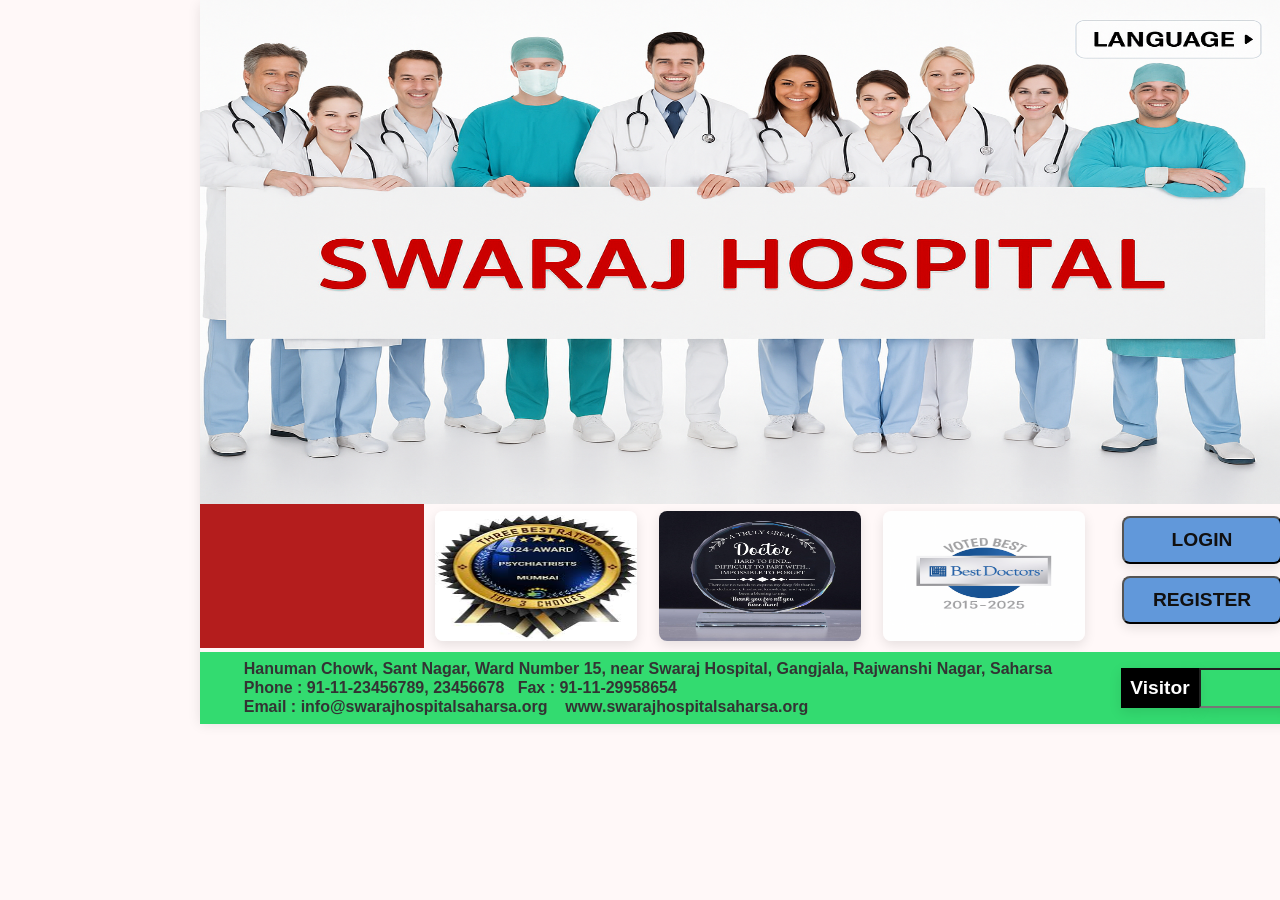
<file: index.html>
<!DOCTYPE html>
<html lang="en">
<head>
    <meta charset="UTF-8">
    <meta name="viewport" content="width=device-width, initial-scale=1.0">
    <title>Swaraj Hospital</title>
    <link rel="stylesheet" href="style1.css">
</head>
<body class="index-body">
    <div class="index-container">
        <div class="index-header"></div>
        <div class="index-main">
            <div class="index-main-leave"></div>
            <div class="index-main-certificate">
                <div class="index-main-certificate-img">
                    <img class="index-main-certificate-img-photo" src="./Images/dr-certificate.jpeg">
                </div>
            </div>
            <div class="index-main-award">
                <div class="index-main-award-img">
                    <img class="index-main-award-img-photo" src="./Images/dr-award.jpg">
                </div>
            </div>
            <div class="index-main-vote">
                <div class="index-main-vote-img">
                    <img class="index-main-vote-img-photo" src="./Images/dr-vote.png">
                </div>
            </div>
            <div class="index-main-login">
                <button class="btn">LOGIN</button>
                <button class="btn">REGISTER</button>
            </div>
        </div>
        <div class="index-footer">
            <div class="index-footer-title">
                <p>Hanuman Chowk, Sant Nagar, Ward Number 15, near Swaraj Hospital, Gangjala, Rajwanshi Nagar, Saharsa</p>
                <p>Phone : 91-11-23456789, 23456678 &nbsp; Fax : 91-11-29958654</p>
                <p>Email : info@swarajhospitalsaharsa.org &nbsp;&nbsp; www.swarajhospitalsaharsa.org</p>
            </div>
            <div class="index-footer-token">
                <label class="index-footer-token-title">Visitor</label>
                <input class="index-footer-token-input" type="number">
            </div>
        </div>
    </div>
</body>
</html>
</file>
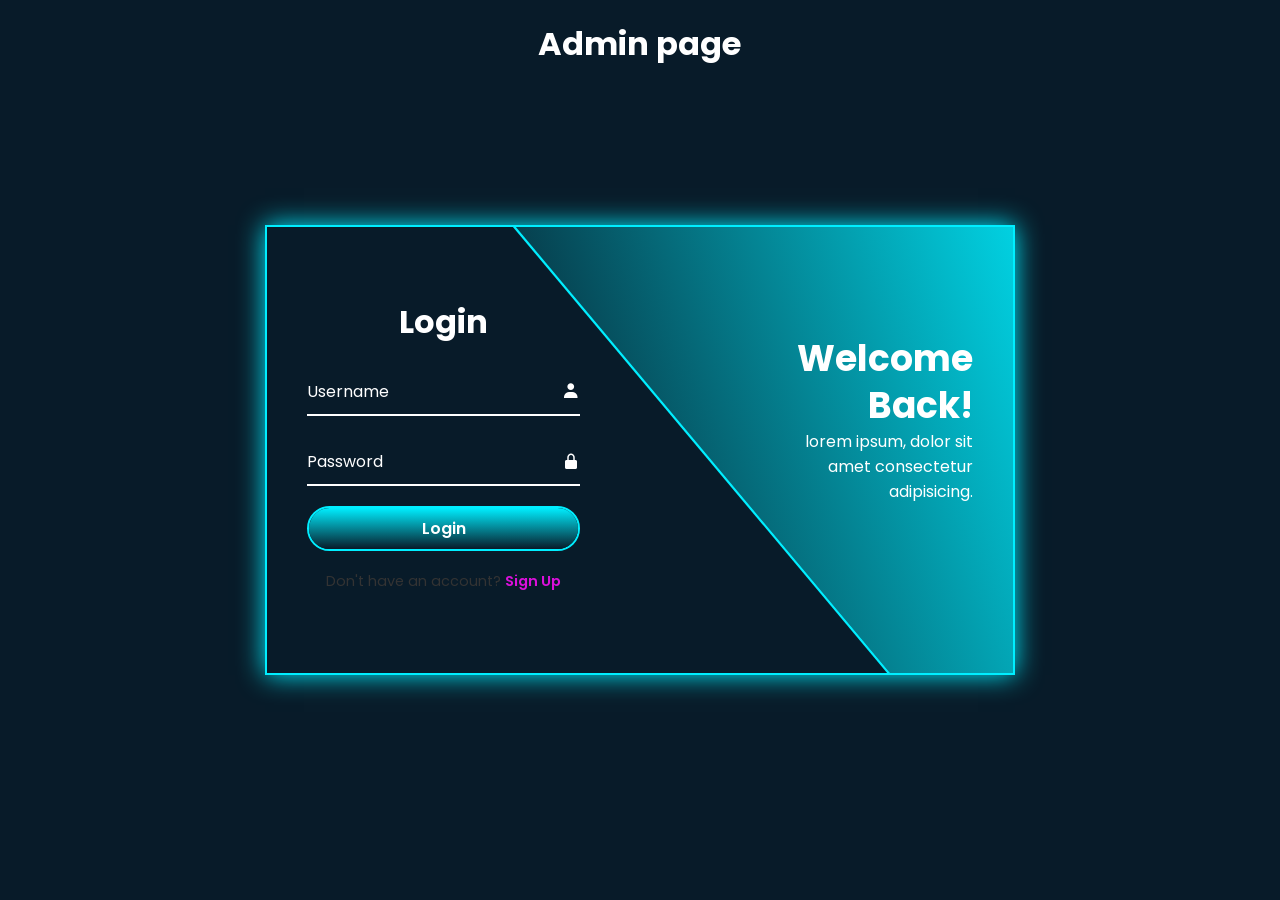
<file: admin-log.html>
<!DOCTYPE html>
<html lang="en">
<head>
    <meta charset="UTF-8">
    <meta name="viewport" content="width=device-width, initial-scale=1.0">
    <title>Document</title>
    <link rel="stylesheet" href="style.css">
    <link rel="stylesheet" href="https://unpkg.com/boxicons@2.1.4/css/boxicons.min.css">
</head>
<body>
    <h1 class="admin-pg">Admin page</h1>
    <div class="wrapper">
        <span class="bg-animate"></span>
        <span class="bg-animate2"></span>

        <div class="form-box login">
            <h2 class="animation" style="--i:0; --j:21;">Login</h2>
            <form action="#" method="post">
                <div class="input-box animation" style="--i:1; --j:22;">
                    <input type="text" required>
                    <label>Username</label>
                    <i class="bx bxs-user"></i>
                </div>
                <div class="input-box animation" style="--i:2; --j:23;">
                    <input type="password" required>
                    <label>Password</label>
                    <i class="bx bxs-lock-alt"></i>
                </div>
                <button type="submit" class="btn animation" style="--i:3; --j:24;">Login</button>
                <div class="logreg-link animation" style="--i:4; --j:25;">
                    <p>Don't have an account?
                        <a href="#" class="register-link">Sign Up</a>
                    </p>
                </div>
            </form>
        </div>
        <div class="info-text login">
            <h2 class="animation" style="--i:0; --j:20;">Welcome Back!</h2>
            <p class="animation" style="--i:1; --j:21;">lorem ipsum, dolor sit amet consectetur adipisicing.</p>
        </div>

        <div class="form-box register">
            <h2 class="animation" style="--i:17; --j:0;">Sign up</h2>
            <form action="#" method="post">
                <div class="input-box animation" style="--i:18; --j:1;">
                    <input type="text" required>
                    <label>Username</label>
                    <i class="bx bxs-user"></i>
                </div>
                <div class="input-box animation" style="--i:19; --j:2;">
                    <input type="text" required>
                    <label>Email</label>
                    <i class="bx bxs-envelope"></i>
                </div>
                <div class="input-box animation" style="--i:20; --j:3;">
                    <input type="password" required>
                    <label>Password</label>
                    <i class="bx bxs-lock-alt"></i>
                </div>
                <button type="submit" class="btn animation" style="--i:21; --j:4;">Sign up</button>
                <div class="logreg-link animation" style="--i:22; --j:5;">
                    <p>Already have an account?
                        <a href="#" class="login-link">Log In</a>
                    </p>
                </div>
            </form>
        </div>
        <div class="info-text register">
            <h2 class="animation" style="--i:17; --j:0;">Welcome Back!</h2>
            <p class="animation" style="--i:18; --j:1;">lorem ipsum, dolor sit amet consectetur adipisicing.</p>
        </div>
    </div>

    <script src="script.js"></script>
</body>
</html>
</file>
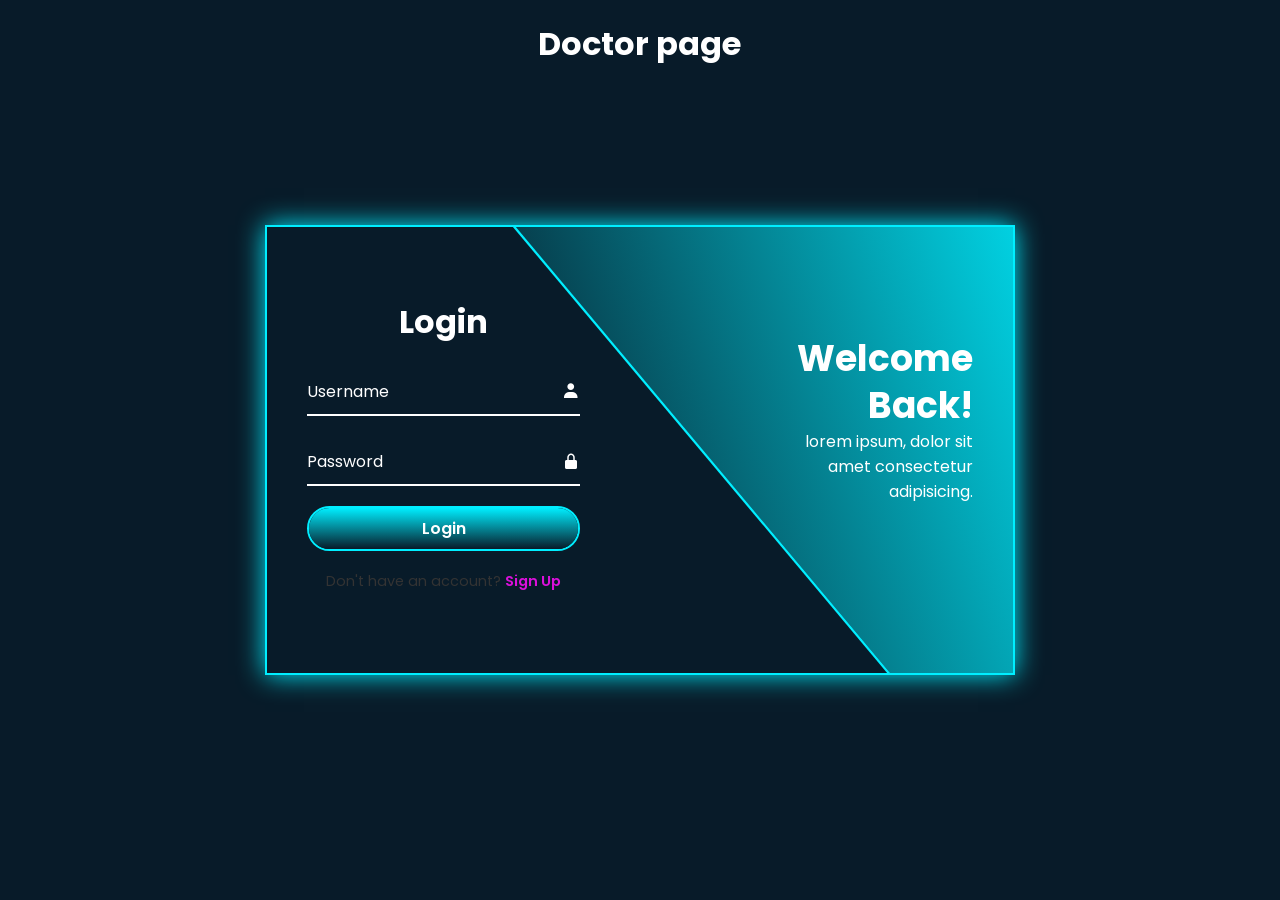
<file: doctor.html>
<!DOCTYPE html>
<html lang="en">
<head>
    <meta charset="UTF-8">
    <meta name="viewport" content="width=device-width, initial-scale=1.0">
    <title>Document</title>
    <link rel="stylesheet" href="style.css">
    <link rel="stylesheet" href="https://unpkg.com/boxicons@2.1.4/css/boxicons.min.css">
</head>
<body>
    <h1 class="admin-pg">Doctor page</h1>
    <div class="wrapper">
        <span class="bg-animate"></span>
        <span class="bg-animate2"></span>

        <div class="form-box login">
            <h2 class="animation" style="--i:0; --j:21;">Login</h2>
            <form action="#" method="post">
                <div class="input-box animation" style="--i:1; --j:22;">
                    <input type="text" required>
                    <label>Username</label>
                    <i class="bx bxs-user"></i>
                </div>
                <div class="input-box animation" style="--i:2; --j:23;">
                    <input type="password" required>
                    <label>Password</label>
                    <i class="bx bxs-lock-alt"></i>
                </div>
                <button type="submit" class="btn animation" style="--i:3; --j:24;">Login</button>
                <div class="logreg-link animation" style="--i:4; --j:25;">
                    <p>Don't have an account?
                        <a href="#" class="register-link">Sign Up</a>
                    </p>
                </div>
            </form>
        </div>
        <div class="info-text login">
            <h2 class="animation" style="--i:0; --j:20;">Welcome Back!</h2>
            <p class="animation" style="--i:1; --j:21;">lorem ipsum, dolor sit amet consectetur adipisicing.</p>
        </div>

        <div class="form-box register">
            <h2 class="animation" style="--i:17; --j:0;">Sign up</h2>
            <form action="#" method="post">
                <div class="input-box animation" style="--i:18; --j:1;">
                    <input type="text" required>
                    <label>Username</label>
                    <i class="bx bxs-user"></i>
                </div>
                <div class="input-box animation" style="--i:19; --j:2;">
                    <input type="text" required>
                    <label>Email</label>
                    <i class="bx bxs-envelope"></i>
                </div>
                <div class="input-box animation" style="--i:20; --j:3;">
                    <input type="password" required>
                    <label>Password</label>
                    <i class="bx bxs-lock-alt"></i>
                </div>
                <button type="submit" class="btn animation" style="--i:21; --j:4;">Sign up</button>
                <div class="logreg-link animation" style="--i:22; --j:5;">
                    <p>Already have an account?
                        <a href="#" class="login-link">Log In</a>
                    </p>
                </div>
            </form>
        </div>
        <div class="info-text register">
            <h2 class="animation" style="--i:17; --j:0;">Welcome Back!</h2>
            <p class="animation" style="--i:18; --j:1;">lorem ipsum, dolor sit amet consectetur adipisicing.</p>
        </div>
    </div>

    <script src="script.js"></script>
</body>
</html>
</file>
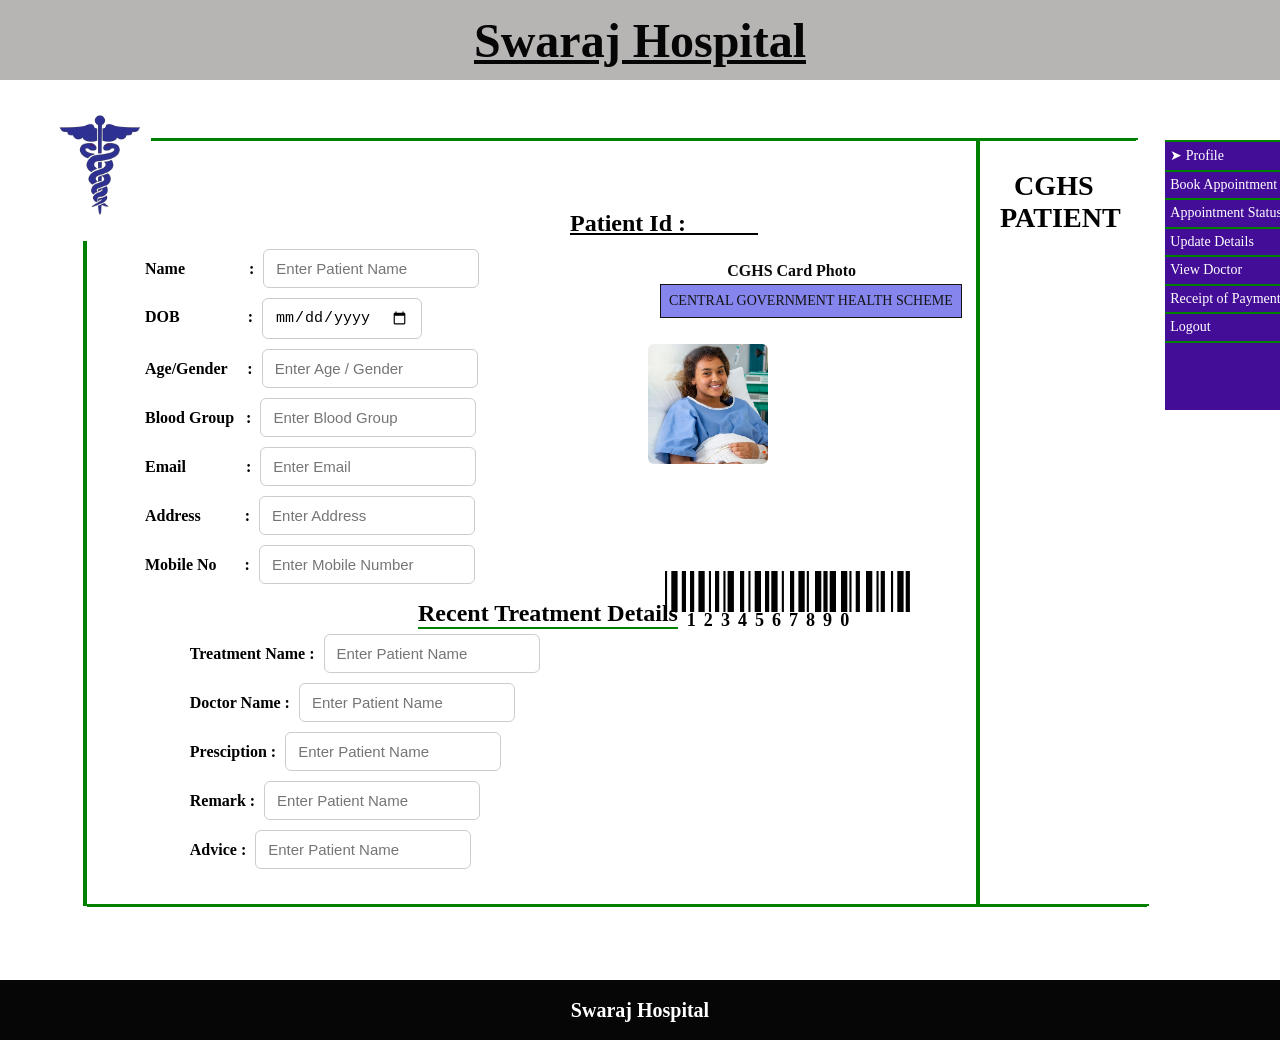
<file: index-profile.html>
<!DOCTYPE html>
<html lang="en">
<head>
    <meta charset="UTF-8">
    <meta name="viewport" content="width=device-width, initial-scale=1.0">
    <title>Document</title>
    <link rel="stylesheet" href="style-p.css">
    <link href="https://fonts.googleapis.com/css2?family=Libre+Barcode+128&display=swap" rel="stylesheet">
</head>
<body>
    <div class="header">
        <h1>Swaraj Hospital</h1>
    </div>
    <div class="container">
        <div class="main-content">
            <div class="patient-header">
                <div class="logo">
                    <img class="logo-img" src="logo.png">
                </div>
                <div class="head">Patient Id :&nbsp;&nbsp;&nbsp;&nbsp;&nbsp;&nbsp;&nbsp;&nbsp;&nbsp;&nbsp;&nbsp;&nbsp;</div>
                
                <div class="doc-patient">
                    <h3>&nbsp;&nbsp;CGHS</h3>
                    <h3>PATIENT</h3>
                </div>
            </div>
        </div>

        <div class="patient-main">
                <div class="patient-info">
                    <div class="form-group">
                        <label for="name">Name &nbsp;&nbsp;&nbsp;&nbsp;&nbsp;&nbsp;&nbsp;&nbsp;&nbsp;&nbsp;&nbsp;&nbsp;&nbsp;&nbsp; :</label>
                        <input type="text" id="name" placeholder="Enter Patient Name">
                    </div>

                    <div class="form-group">
                        <label for="dob">DOB &nbsp;&nbsp;&nbsp;&nbsp;&nbsp;&nbsp;&nbsp;&nbsp;&nbsp;&nbsp;&nbsp;&nbsp;&nbsp;&nbsp;&nbsp;&nbsp;:</label>
                        <input type="date" id="dob">
                    </div>

                    <div class="form-group">
                        <label for="age">Age/Gender &nbsp;&nbsp;&nbsp;&nbsp;:</label>
                        <input type="text" id="age" placeholder="Enter Age / Gender">
                    </div>

                    <div class="form-group">
                        <label for="blood">Blood Group &nbsp;&nbsp;:</label>
                        <input type="text" id="blood" placeholder="Enter Blood Group">
                    </div>

                    <div class="form-group">
                        <label for="email">Email &nbsp;&nbsp;&nbsp;&nbsp;&nbsp;&nbsp;&nbsp;&nbsp;&nbsp;&nbsp;&nbsp;&nbsp;&nbsp;&nbsp;:</label>
                        <input type="email" id="email" placeholder="Enter Email">
                    </div>

                    <div class="form-group">
                        <label for="address">Address &nbsp;&nbsp;&nbsp;&nbsp;&nbsp;&nbsp;&nbsp;&nbsp;&nbsp;&nbsp;:</label>
                        <input type="text" id="address" placeholder="Enter Address">
                    </div>

                    <div class="form-group">
                        <label for="mobile">Mobile No &nbsp;&nbsp;&nbsp;&nbsp;&nbsp;&nbsp;:</label>
                        <input type="tel" id="mobile" placeholder="Enter Mobile Number">
                    </div>
                </div>
                <div class="patient-profile">
                    <div class="patient-profile-info">
                        <h1 class="patient-profile-info-h1">CGHS Card Photo</h1>
                        <p class="patient-profile-info-p">CENTRAL GOVERNMENT HEALTH SCHEME</p>
                    </div>
                    <div class="patient-profile-photo">
                        <img class="patient-profile-photo-img" src="patient.jpg">
                    </div>
                    <div class="patient-profile-barcode">
                        <div class="barcode">1234567890</div>
                        <div class="barcode-number">1234567890</div>
                    </div>    
                </div>
            </div>

            <div class="recent-treatment">
                    <div class="recent-treat-details">
                        <h2>Recent Treatment Details<hr></h2>
                        <div class="treatment-details">
                            <div class="form-group">
                                <label>Treatment Name :</label>
                                <input type="text" placeholder="Enter Patient Name">
                            </div>
                            <div class="form-group">
                                <label>Doctor Name :</label>
                                <input type="text" placeholder="Enter Patient Name">
                            </div>
                            <div class="form-group">
                                <label>Presciption :</label>
                                <input type="text" placeholder="Enter Patient Name">
                            </div>
                            <div class="form-group">
                                <label>Remark :</label>
                                <input type="text" placeholder="Enter Patient Name">
                            </div>
                            <div class="form-group">
                                <label>Advice :</label>
                                <input type="text" placeholder="Enter Patient Name">
                            </div>
                        </div>
                    </div>
                </div>
        </div>

        <div class="sidebar">
            <div class="sidebar-sec">
                <hr>
                <a href="#">➤ Profile</a>
                <hr>
                <a href="#">Book Appointment</a>
                <hr>
                <a href="#">Appointment Status</a>
                <hr>
                <a href="#">Update Details</a>
                <hr>
                <a href="#">View Doctor</a>
                <hr>
                <a href="#">Receipt of Payment</a>
                <hr>
                <a href="#">Logout</a>
                <hr>
            </div>
        </div>
    </div>

    <!-- line for boder -->
    <div class="vl-left"></div>
    <div class="vl-right"></div>
    <div class="top"><hr></div>
    <div class="bottom"><hr></div>
    <div class="footer">
        <h1>Swaraj Hospital</h1>
    </div>
</body>
</html>
</file>
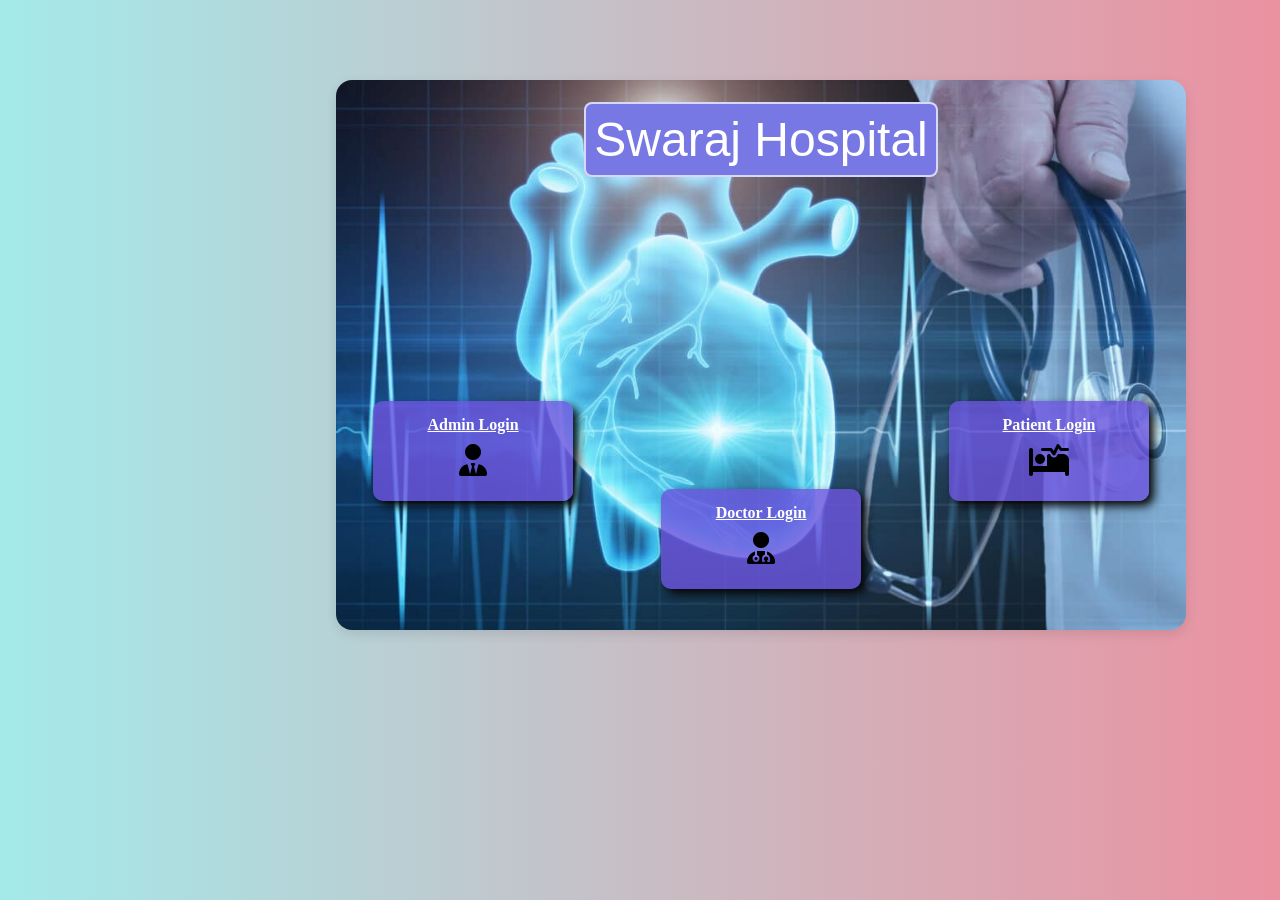
<file: login-sign.html>
<!DOCTYPE html>
<html lang="en">
<head>
    <meta charset="UTF-8">
    <meta name="viewport" content="width=device-width, initial-scale=1.0">
    <link rel="stylesheet" href="https://cdnjs.cloudflare.com/ajax/libs/font-awesome/6.7.2/css/all.min.css" integrity="sha512-Evv84Mr4kqVGRNSgIGL/F/aIDqQb7xQ2vcrdIwxfjThSH8CSR7PBEakCr51Ck+w+/U6swU2Im1vVX0SVk9ABhg==" crossorigin="anonymous" referrerpolicy="no-referrer" />
    <link rel="icon" href="./assets/logo.png">
    <title>Swaraj Hospital</title>
    <link rel="stylesheet" href="style1.css">
</head>
<body class="login-sign-body">
    <div class="container">
        <div class="header">
            <h1>Swaraj Hospital</h1>
        </div>
        <div class="admin-sec">
            <a href="#">Admin Login</a>
            <i class="fa-solid fa-user-tie admin-sec-i"></i>
        </div>
        <div class="doctor-sec">
            <a href="#">Doctor Login</a>
            <i class="fa-solid fa-user-doctor doctor-sec-i"></i>
        </div>
        <div class="patient-sec">
            <a href="#">Patient Login</a>
            <i class="fa-solid fa-bed-pulse patient-sec-i"></i>
        </div>
    </div>
</body>
</html>
</file>
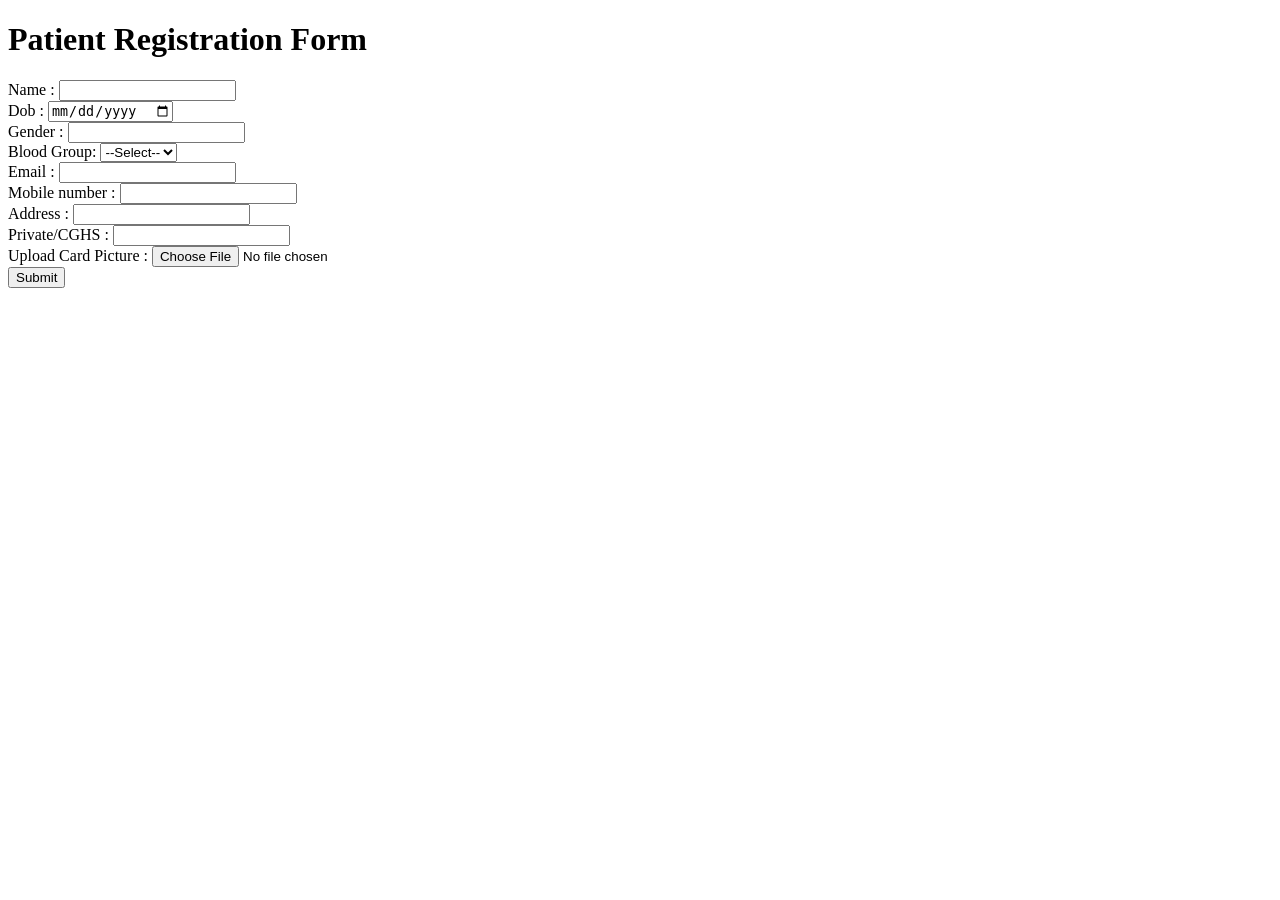
<file: patient-reg.html>
<!DOCTYPE html>
<html lang="en">
<head>
    <meta charset="UTF-8">
    <meta name="viewport" content="width=device-width, initial-scale=1.0">
    <title>Swaraj Hospital</title>
</head>
<body>
    <h1>Patient Registration Form</h1>
    <form action="#" method="post">
        <div class="input-box">
            <label>Name :</label>
            <input type="text" required>
        </div>
        <div class="input-box">
            <label>Dob :</label>
            <input type="date">
        </div>
        <div class="input-box">
            <label>Gender :</label>
            <input type="text">
        </div>
        <div class="input-box">
            <label for="bloodGroup">Blood Group:</label>
            <select id="bloodGroup" name="bloodGroup">
                <option value="">--Select--</option>
                <option value="A+">A+</option>
                <option value="A-">A−</option>
                <option value="B+">B+</option>
                <option value="B-">B−</option>
                <option value="AB+">AB+</option>
                <option value="AB-">AB−</option>
                <option value="O+">O+</option>
                <option value="O-">O−</option>
            </select>
        </div>
        <div class="input-box">
            <label>Email :</label>
            <input type="text">
        </div>
        <div class="input-box">
            <label>Mobile number :</label>
            <input type="number" required>
        </div>
        <div class="input-box">
            <label>Address :</label>
            <input type="text" required>
        </div>
        <div class="input-box">
            <label>Private/CGHS :</label>
            <input type="text">
        </div>
        <div class="input-box">
            <label>Upload Card Picture :</label>
            <input type="file">
        </div>
        <button type="submit" class="btn">Submit</button>
    </form>
</body>
</html>
</file>
<file: style1.css>
* {
    margin: 0;
    padding: 0;
    box-sizing: border-box;
}

/* login-sign page */

.login-sign-body {
    width: 100%;
    height: 100vh;
    background: linear-gradient(to right, rgb(164, 234, 234), rgb(235, 145, 160));
    color: #333;
    display: flex;
    flex-direction: column;
    position: relative;
}

.container {
    position: relative;
    top: 5rem;
    left: 21rem;
    border-radius: 1rem;
    box-shadow: 0 4px 12px rgba(14, 14, 14, 0.1);
    width: 53.13rem;
    height: 34.38rem;
    text-align: center;
    display: flex;
    align-items: center;
    justify-content: center;
    background: url(./Images/login-sign-bg.jpeg) no-repeat center center;
    background-size: cover;
}

.container h1 {
    color: #fff;
    font: 1em sans-serif;
    border-radius: 0.5rem;
}

.header {
    position: absolute;
    top: 1.4rem;
    text-align: center;
    font-family: 'Arial', sans-serif;
    font-weight: 600;
    font-size: 3rem;
    /* margin-bottom: 1.0rem; */
    border: #ffffffb4 2px solid;
    padding: 0.5rem;
    border-radius: 0.5rem;
    background: rgb(120, 120, 228);
}

.admin-sec {
    width: 12.5rem;
    height: 6.25rem;
    background: rgba(109, 84, 223, 0.8);
    border-radius: 0.625rem;
    box-shadow: 5px 5px 10px rgb(6, 6, 6);
    display: flex;
    flex-direction: column;
    justify-content: center;
    align-items: center;
    position: relative;
    top: 6rem;
    right: 5.5rem;
    
}

.admin-sec a {
    color: #fff;
    font-weight: 600;
}

.admin-sec-i {
    font-size: 2rem;
    color: #000000;
    margin: 0.625rem 0 0.625rem 0;
}

.admin-sec:hover {
    background: rgba(47, 0, 255, 0.9);
    transition: background 0.3s ease;
    color: #b41d1d;
    cursor: pointer;
    font-weight: 600;
}

.doctor-sec {
    width: 12.5rem;
    height: 6.25rem;
    background: rgba(109, 84, 223, 0.8);
    border-radius: 0.625rem;
    box-shadow: 5px 5px 10px rgb(6, 6, 6);
    display: flex;
    flex-direction: column;
    justify-content: center;
    align-items: center;
    position: relative;
    top: 11.5rem;
    
}

.doctor-sec a {
    color: #fff;
    font-weight: 600;
}

.doctor-sec-i {
    font-size: 2rem;
    color: #000000;
    margin: 0.625rem 0 0.625rem 0;
}

.doctor-sec:hover {
    background: rgba(47, 0, 255, 0.9);
    transition: background 0.3s ease;
    color: #050505;
    cursor: pointer;
    font-weight: 600;
}

.patient-sec {
    width: 12.5rem;
    height: 6.25rem;
    background: rgba(109, 84, 223, 0.8);
    border-radius: 0.625rem;
    box-shadow: 5px 5px 10px rgb(6, 6, 6);
    display: flex;
    flex-direction: column;
    justify-content: center;
    align-items: center;
    position: relative;
    top: 6rem;
    left: 5.5rem;
    
}

.patient-sec a {
    color: #fff;
    font-weight: 600;
}

.patient-sec-i {
    font-size: 2rem;
    color: #000000;
    margin: 0.625rem 0 0.625rem 0;
}

.patient-sec:hover {
    background: rgba(47, 0, 255, 0.9);
    transition: background 0.3s ease;
    color: #fff;
    cursor: pointer;
    font-weight: 600;
}

/* end login-sign page */




/* Index page  */

.index-body {
    width: 100%;
    height: 100vh;
    /* background: linear-gradient(to right, rgb(164, 234, 234), rgb(235, 145, 160)); */
    background: #fff8f8;
    color: #333;
    display: flex;
    flex-direction: column;
    position: relative;
}

.index-container {
    position: relative;
    left: 12.5rem;
    box-shadow: 0 4px 12px rgba(14, 14, 14, 0.1);
    width: 70rem;
    height: 45rem;
    justify-content: center;
}

.index-header {
    width: 100%;
    height: 70%;
    position: relative;
    background: url(./Images/index-bg.png) no-repeat center center;
    background-size: 100% 100%;
}

.index-main {
    width: 100%;
    height: 20%;
    display: inline-flex;
    position: relative;
    /*   */
}

.index-main-leave {
    width: 20%;
    height: 100%;
    display: flex;
    justify-content: center;
    align-items: center;
    background: #b41d1d;
}

.index-main-certificate {
    width: 20%;
    height: 100%;
    display: flex;
    justify-content: center;
    align-items: center;
    /* background: #1d25b4; */
}

.index-main-certificate-img {
    width: 90%;
    height: 90%;
    display: flex;
    justify-content: center;
    align-items: center;
}

.index-main-certificate-img-photo {
    width: 100%;
    height: 100%;
    border-radius: 0.5rem;
    box-shadow: 0 4px 12px rgba(14, 14, 14, 0.1);
}

.index-main-award {
    width: 20%;
    height: 100%;
    display: flex;
    justify-content: center;
    align-items: center;
    /* background: #7ddb0a; */
}

.index-main-award-img {
    width: 90%;
    height: 90%;
    display: flex;
    justify-content: center;
    align-items: center;
}

.index-main-award-img-photo {
    width: 100%;
    height: 100%;
    border-radius: 0.5rem;
    box-shadow: 0 4px 12px rgba(14, 14, 14, 0.1);
}

.index-main-vote {
    width: 20%;
    height: 100%;
    display: flex;
    justify-content: center;
    align-items: center;
    /* background: #b73fdc; */
}

.index-main-vote-img {
    width: 90%;
    height: 90%;
    display: flex;
    justify-content: center;
    align-items: center;
}

.index-main-vote-img-photo {
    width: 100%;
    height: 100%;
    border-radius: 0.5rem;
    box-shadow: 0 4px 12px rgba(14, 14, 14, 0.1);
}

.index-main-login {
    width: 20%;
    height: 100%;
    display: inline;
    justify-content: center;
    align-items: center;
    /* background: #737e7c; */
}

.btn {
    width: 10rem;
    height: 3rem;
    border-radius: 0.5rem;
    box-shadow: 0 4px 12px rgba(14, 14, 14, 0.1);
    color: #111010;
    font-weight: bold;
    font-size: 1.2rem;
    text-decoration: none;
    display: flex;
    justify-content: center;
    align-items: center;
    margin: 12px 26px;
    background: #6198da;
}

.btn:hover {
    background: #111010;
    color: #f2ebeb;
    transition: background 0.3s ease;
}

.index-footer {
    width: 100%;
    height: 10%;
    display: inline-flex;
    position: relative;
    background: rgb(51, 219, 112);
}

.index-footer-title {
    width: 80%;
    height: 100%;
    display: grid;
    position: relative;
    justify-content: center;
    align-items: center;
    font-family: 'Arial', sans-serif;
    font-size: 1rem;
    font-weight: bold;
    padding: 0.5rem;
}

.index-footer-token {
    width: 20%;
    height: 100%;
    display: flex;
    justify-content: center;
    align-items: center;
}

.index-footer-token-title {
    font-family: 'Arial', sans-serif;
    font-size: 1.2rem;
    font-weight: bold;
    border: #000000 1px solid;
    box-shadow: 0 4px 12px rgba(14, 14, 14, 0.1);
    color: #fff;
    padding: 0.5rem;
    background: #000000;
}

.index-footer-token-input {
    width: 6rem;
    height: 2.5rem;
    box-shadow: 0 4px 12px rgba(14, 14, 14, 0.1);
    color: #111010;
    font-weight: bold;
    font-size: 1.2rem;
    text-decoration: none;
    display: flex;
    justify-content: center;
    align-items: center;
    padding: 0.5rem;
    background: none;
}

/* end index page */
</file>
<file: style.css>
@import url("https://fonts.googleapis.com/css2?family=Poppins:wght@300;400;500;600;700&display=swap");
* {
  margin: 0;
  padding: 0;
  box-sizing: border-box;
  font-family: poppins, sans-serif;
  color: #333;
}

body {
    display: flex;
    justify-content: center;
    align-items: center;
    min-height: 100vh;
    background: #081b29;
}

.admin-pg {
  position: absolute;
  top: 20px;
  left: 42%;
  color: #fff;
  font-size: 2rem;
  z-index: 100;
}

.wrapper {
    position: relative;
    width: 750px;
    height: 450px;
    background: transparent;
    border: 2px solid #0ef;
    box-shadow: 0 0 25px #0ef;
    overflow: hidden;
}
.wrapper .form-box {
    position: absolute;
    top: 0;
    width: 50%;
    height: 100%;
    display: flex;
    flex-direction: column;
    justify-content: center;
}

.wrapper .form-box.login {
    left: 0;
    padding: 0 60px 0 40px;
}

.wrapper .form-box.login .animation {
    transform: translateX(0);
    opacity: 1;
    filter: blur(0);
    transition: 0.7s ease;
    transition-delay: calc(0.1s * var(--j));
}

.wrapper.active .form-box.login .animation {
    transform: translateX(-120%);
    opacity: 0;
    filter: blur(10px);
    transition-delay: calc(0.1s * var(--i));
}

.wrapper .form-box.register {
    right: 0;
    padding: 0 40px 0 60px;
    pointer-events: none;
}

.wrapper.active .form-box.register {
    pointer-events: auto;
}

.wrapper .form-box.register .animation {
    transform: translateX(120%);
    opacity: 0;
    filter: blur(10px);
    transition: 0.7s ease;
    transition-delay: calc(0.1s * var(--j));
}

.wrapper.active .form-box.register .animation {
    transform: translateX(0);
    opacity: 1;
    filter: blur(0);
    transition-delay: calc(0.1s * var(--i));
}

.form-box h2 {
    font-size: 32px;
    color: #fff;
    text-align: center;
}

.form-box .input-box {
    position: relative;
    width: 100%;
    height: 50px;
    margin: 20px 0;
}

.input-box input {
    width: 100%;
    height: 100%;
    background: transparent;
    border: none;
    outline: none;
    border-bottom: 2px solid #fff;
    padding-right: 23px;
    font-size: 16px;
    color: #fff;
    font-weight: 500;
    transition: 0.5s;
}

.input-box input:focus,
.input-box input:valid {
    border-bottom-color: #0ef;
}

.input-box label {
    position: absolute;
    top: 50%;
    left: 0;
    transform: translateY(-50%);
    font-size: 16px;
    color: #fff;
    pointer-events: none;
    transition: 0.5s;
}

.input-box input:focus ~ label,
.input-box input:valid ~ label {
    top: -5px;
    color: #0ef;
}

.input-box i {
    position: absolute;
    top: 50%;
    right: 0;
    transform: translateY(-50%);
    font-size: 18px;
    color: #fff;
    transition: 0.5s;
}

.input-box input:focus ~ i,
.input-box input:valid ~ i {
    color: #0ef;
}

.btn {
    position: relative;
    width: 100%;
    height: 45px;
    background: transparent;
    border: 2px solid #0ef;
    outline: none;
    border-radius: 40px;
    cursor: pointer;
    font-size: 16px;
    color: #fff;
    font-weight: 600;
    z-index: 1;
    overflow: hidden;
}

.btn::before {
    content: '';
    position: absolute;
    top: -100%;
    left: 0;
    width: 100%;
    height: 300%;
    background: linear-gradient(#081b29, #0ef, #081b29, #0ef);
    z-index: -1;
    transition: 0.5s;
}

.btn:hover::before {
    top: 0;
}

.form-box .logreg-link {
    font-size: 14.5px;
    color: #fff;
    text-align: center;
    margin: 20px 0 10px;
}

.logreg-link p a {
    color: rgb(218, 16, 218);
    text-decoration: none;
    font-weight: 600;
}

.logreg-link p a:hover {
    text-transform: underline;
    color: rgb(47, 10, 232);
}

.wrapper .info-text {
    position: absolute;
    top: 0;
    width: 50%;
    height: 100%;
    display: flex;
    flex-direction: column;
    justify-content: center;
}

.wrapper .info-text.login {
    right: 0;
    text-align: right;
    padding: 0 40px 60px 150px;
}

.wrapper .info-text.login .animation {
    transform: translateX(0);
    opacity: 1;
    filter: blur(0);
    transition: 0.7s ease;
    transition-delay: calc(0.1s * var(--j));
}

.wrapper.active .info-text.login .animation {
    transform: translateX(120%);
    opacity: 0;
    filter: blur(10px);
    transition-delay: calc(0.1s * var(--i));
}

.wrapper .info-text.register {
    left: 0;
    text-align: left;
    padding: 0 150px 60px 40px;
    pointer-events: none;
}

.wrapper.active .info-text.register {
    pointer-events: auto;
}

.wrapper .info-text.register .animation {
    transform: translateX(-120%);
    opacity: 0;
    filter: blur(10px);
    transition: 0.7s ease;
    transition-delay: calc(0.1s * var(--j));
}

.wrapper.active .info-text.register .animation {
    transform: translateX(0);
    opacity: 1;
    filter: blur(0);
    transition-delay: calc(0.1s * var(--i));
}

.info-text h2 {
    font-size: 36px;
    color: #fff;
    line-height: 1.3;
    text-decoration: uppercase;
}

.info-text p {
    font-size: 16px;
    color: #fff;
}

.wrapper .bg-animate {
    position: absolute;
    top: -4px;
    right: 0;
    width: 850px;
    height: 600px;
    background: linear-gradient(45deg, #081b29, #0ef);
    border-bottom: 3px solid #0ef;
    transform: rotate(10deg) skewY(40deg);
    transform-origin: bottom right;
    transition: 1.5s ease;
    transition-delay: 1.6s;
}

.wrapper.active .bg-animate {
    transform: rotate(0) skewY(0);
    transition-delay: 0.5s;
}

.wrapper .bg-animate2 {
    position: absolute;
    top: 100%;
    left: 250px;
    width: 850px;
    height: 700px;
    background: #081b29;
    border-top: 3px solid #0ef;
    transform: rotate(0) skewY(0);
    transform-origin: bottom left;
    transition: 1.5s ease;
    transition-delay: 0.5s;
}

.wrapper.active .bg-animate2 {
    transform: rotate(-11deg) skewY(-41deg);
    transition-delay: 1.2s;
}
</file>
<file: style-p.css>
* {
    margin: 0;
    padding: 0;
    box-sizing: border-box;
}

body {
    height: 100%;
    width: 100%;
}

/* Header section */

.header {
    height: 80px;
    width: 100%;
    font-size: 24px;
    font-weight: bold;
    color: #060606;
    justify-content: center;
    align-items: center;
    display: flex;
    background: #b7b4b4;
    text-decoration: underline;
}

/* End header section */

/* Main section */
.container {
    width: 100%;
    height: 100%;
    display: flex;
    justify-content: center;
    align-items: center;
    display: block;
}

.main-content {
    height: 900px;
    width: 100%;
    /* background-color: #fff; */
    color: black;
}

.patient-header {
    position: relative;
    top: 60px;
    left: 100px;
    height: 10%;
    width: 70%;
    /* background-color: #440d98; */
    font-size: 24px;
    font-weight: bold;
}

.logo {
    position: absolute;
    top: -30px;
    left: -55px;
    font-size: 24px;
    font-weight: bold;
}

.logo-img {
    width: 110px;
    height: 110px;
    object-fit: cover;
}

.head {
    position: relative;
    top: 70px;
    left: 470px;
    font-size: 24px;
    font-weight: bold;
    text-decoration: underline;
}

hr {
    margin: 0;
    border: green 1px solid;
}

.doc-patient {
    position: absolute;
    top: 30px;
    left: 900px;
    font-size: 24px;
    font-weight: bold;
}

.patient-main {
    position: absolute;
    display: flex;
    top: 244px;
    left: 100px;
    width: 70%;
    height: 51%;
    /* background: #070808; */
    /* box-shadow: 0 4px 8px rgba(0, 0, 0, 0.1); */
}

.patient-info {
    position: relative;
    width: 50%;
    height: 100%;
    /* background: #38cad7; */
    padding: 5px;
    /* box-shadow: 0 4px 8px rgba(0, 0, 0, 0.1); */
}

.form-group {
  margin-bottom: 10px;
}

label {
  margin: 10px 5px 0 2.5rem;
  font-weight: bold;
  color: black;
}

input[type="text"],
input[type="date"],
input[type="email"],
input[type="tel"] {
  padding: 10px 12px;
  border: 1px solid #ccc;
  border-radius: 6px;
  font-size: 15px;
  transition: border-color 0.3s ease;
}

.patient-profile {
    position: relative;
    width: 50%;
    height: 100%;
    /* background: #c209b9; */
    /* box-shadow: 0 4px 8px rgba(0, 0, 0, 0.1); */
}

.patient-profile-info {
    position: absolute;
    width: 100%;
    height: 100%;
    /* box-shadow: 0 4px 8px rgba(12, 12, 12, 0.1); */
}

.patient-profile-info-h1 {
    position: absolute;
    top: 18px;
    left: 40%;
    text-align: center;
    font-size: 16px;
    color: #0c0b0b;
}

.patient-profile-info-p {
    position: absolute;
    top: 40px;
    display: inline;
    justify-content: center;
    text-align: center;
    margin-left: 25%;
    font-size: 14px;
    padding: 8px;
    color: #141414;
    border: #141414 1px solid;
    background: rgb(133, 133, 237);
}

.patient-profile-photo {
    position: absolute;
    inset-inline-start: 100px;
    inset-block-start: 100px;
    width: 120px;
    height: 120px;
    border-radius: 50%;
    /* background-color: #fff; */
}

.patient-profile-photo-img {
    width: 100%;
    height: 100%;
    border-radius: 5%;
    object-fit: cover;
}

.patient-profile-barcode {
    position: absolute;
    width: 50%;
    height: 50px;
    /* background-color: #fff; */
    align-items: center;
    justify-content: center;
    top: 70%;
    left: 25%;
    color: black;
    padding: 5px;
}

.barcode {
    font-family: 'Libre Barcode 128', cursive;
    font-size: 4.38rem;
    font-weight: 100;
    letter-spacing: 0.13rem;
    text-align: center;
    height: 100%;
    width: 100%;
}

.barcode-number {
    font-size: 1.13rem;
    letter-spacing: .5rem;
    font-weight: 600;
    text-align: center;
}

.recent-treatment {
    position: absolute;
    top: 600px;
    left: 100px;
    width: 70%;
    height: 45%;
    /* background: white; */
    /* box-shadow: 0 4px 8px rgba(0, 0, 0, 0.1); */
}

.recent-treat-details {
    position: absolute;
    width: 100%;
    height: 100%;
    /* background-color: #db4343; */
    /* border-radius: 10px; */
    display: flex;
    flex-direction: column;
    justify-content: center;
    align-items: center;
}

.treatment-details {
    position: relative;
    width: 90%;
    height: 100%;
    padding: 5px;
    /* background-color: #f6f3f3; */
    /* border-radius: 10px;
    box-shadow: 0 4px 8px rgba(0, 0, 0, 0.1); */
}
/* End main section */

/* Siderbar section */

.sidebar {
   background-color: #440d98;
   width: 170px;
   height: 30%;
   top: 140px;
   left: 1165px;
   position: absolute;
}

.sidebar-sec {
    display: flex;
    flex-direction: column;
    height: 100%;
}

.sidebar-sec a {
    text-decoration: none;
    color: #fff;
    font-size: 14px;
    margin: 0.33rem;
    transition: color 0.3s ease;
}

/* End Siderbar section */

/* line outside the border */

.vl-right {
  border-left: 4px solid green;
  height: 768px;
  position: absolute;
  left: 76.5%;
  margin-left: -3px;
  top: 138px;
  display: block;
}

.vl-left {
  border-left: 4px solid green;
  height: 665px;
  position: absolute;
  left: 6.7%;
  margin-left: -3px;
  top: 241px;
  display: block;
}

.top {
    height: 0.2rem;
    /* width: 50%; */
    border-left: 985px solid green;
    position: absolute;
    left: 12%;
    margin-left: -3px;
    top: 138px;
    display: block;
}

.bottom {
    height: 0.2rem;
    /* width: 50%; */
    border-left: 1060px solid green;
    position: absolute;
    left: 7%;
    margin-left: -3px;
    top: 903.5px;
    display: block;
}
/* End line outside the border */

/* Footer section */
.footer {
    width: 100%;
    height: 60px;
    background-color: #060606;
    color: #fff;
    display: flex;
    justify-content: center;
    align-items: center;
    font-size: 16px;
}

.footer h1 {
    font-size: 20px;
    color: #fff;
    margin: 0;
}

/* End Footer section */
</file>
